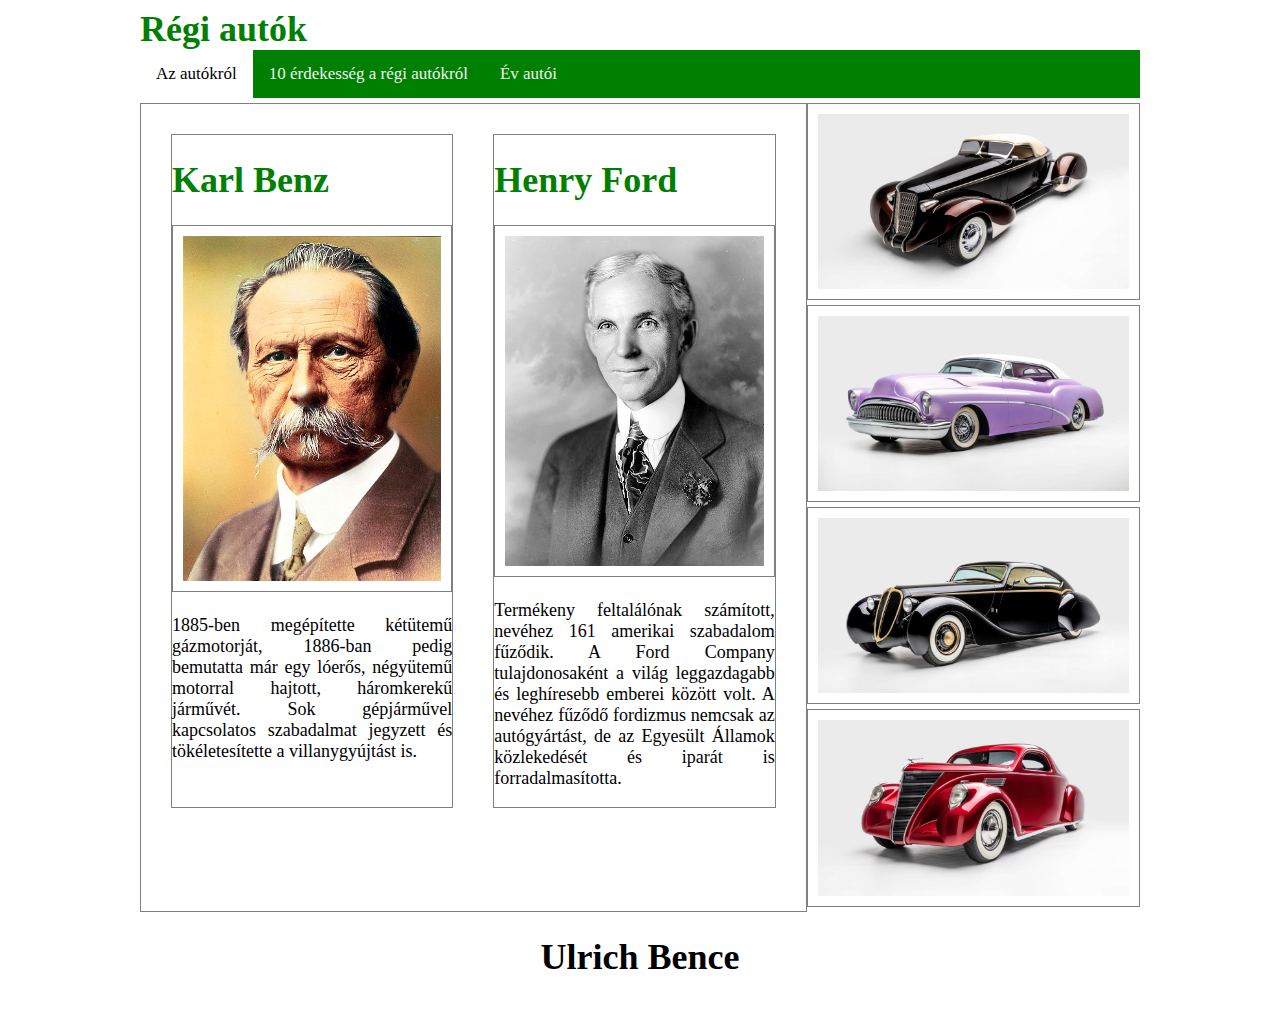
<file: index.html>
<!DOCTYPE html>
<html lang="hu">
<head>
    <meta charset="UTF-8">
    <meta name="viewport" content="width=device-width, initial-scale=1.0">
    <title>Ulrich Bence</title>
    <link rel="stylesheet" href="index.css">
</head>
<body>
    <main>
        <header>
            <div>
                <h1 class="focim">Régi autók</h1>
            </div>
        </header>
        <nav class="topnav">
            <a href="index.html" class="active">Az autókról</a>
            <a href="erdekessegek.html" class="">10 érdekesség a régi autókról</a>
            <a href="tablazat.html" class="">Év autói</a>
        </nav>
        <article>
            <div class="fotarolo">
                <div class="tarolo">
                    <div>
                        <h1>Karl Benz</h1>
                        <img src="kepek/kep1.jpg" alt="kep1">
                        <p>
                            1885-ben megépítette kétütemű gázmotorját, 1886-ban pedig bemutatta már egy lóerős, négyütemű motorral
                            hajtott, háromkerekű járművét. Sok gépjárművel kapcsolatos szabadalmat jegyzett és tökéletesítette a
                            villanygyújtást is.
                        </p>
                    </div>
                </div>
                <div class="tarolo">
                    <div>
                        <h1>Henry Ford</h1>
                        <img src="kepek/kep2.jpg" alt="kep2">
                        <p>
                            Termékeny feltalálónak számított, nevéhez 161 amerikai szabadalom fűződik. A Ford Company
                            tulajdonosaként a világ leggazdagabb és leghíresebb emberei között volt. A nevéhez fűződő fordizmus
                            nemcsak az autógyártást, de az Egyesült Államok közlekedését és iparát is forradalmasította.
                        </p>
                    </div>
                </div>
            </div>
        </article>
        <aside>
            <div>
                <img src="kepek/car1.jpg" alt="car1">
            </div>
            <div>
                <img src="kepek/car2.jpg" alt="car2">
            </div>
            <div>
                <img src="kepek/car3.jpg" alt="car3">
            </div>
            <div>
                <img src="kepek/car4.jpg" alt="car4">
            </div>
        </aside>
        <footer>
            <div>
                <h1>
                    Ulrich Bence
                </h1>
            </div>
        </footer>
    </main> 
</body>
</html>
</file>
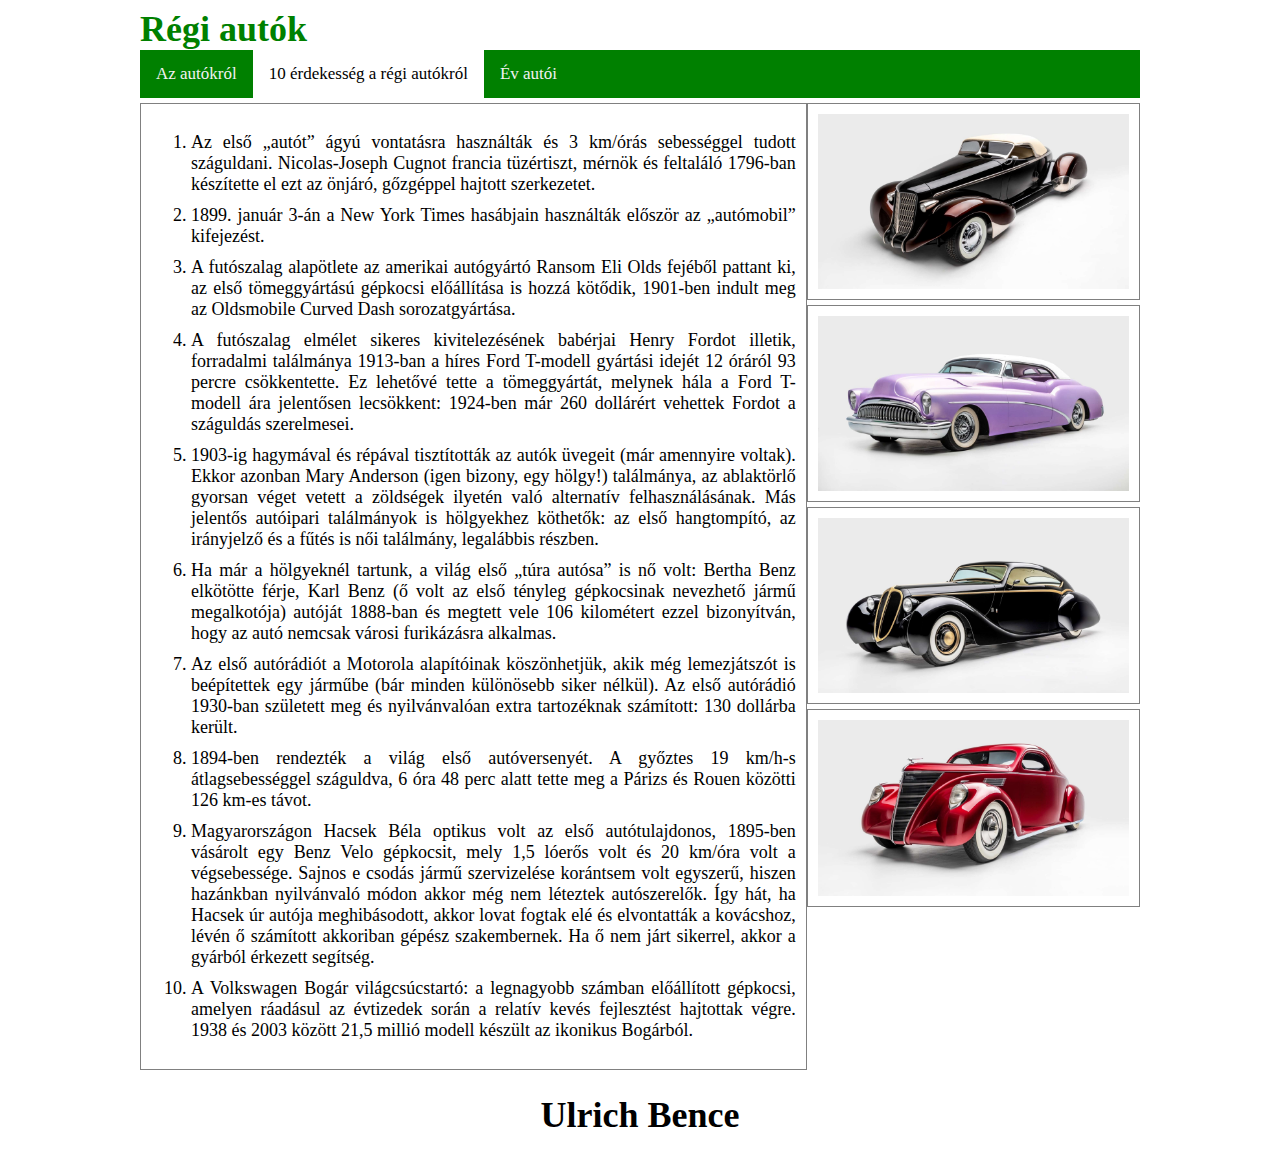
<file: erdekessegek.html>
<!DOCTYPE html>
<html lang="hu">
<head>
    <meta charset="UTF-8">
    <meta name="viewport" content="width=device-width, initial-scale=1.0">
    <title>Ulrich Bence</title>
    <link rel="stylesheet" href="index.css">
</head>
<body>
    <main>
        <header>
            <div>
                <h1 class="focim">Régi autók</h1>
            </div>
        </header>
        <nav class="topnav">
                <a href="index.html" class="">Az autókról</a>
                <a href="erdekessegek.html" class="active">10 érdekesség a régi autókról</a>
                <a href="tablazat.html" class="">Év autói</a>
        </nav>
        <article>
            <ol>
                <li class="lista">
                    Az első „autót” ágyú vontatásra használták és 3 km/órás sebességgel tudott száguldani.
                    Nicolas-Joseph Cugnot francia tüzértiszt, mérnök és feltaláló 1796-ban készítette el ezt az önjáró,
                    gőzgéppel hajtott szerkezetet.
                </li>
                <li class="lista">
                    1899. január 3-án a New York Times hasábjain használták először az „autómobil” kifejezést.
                </li>
                <li class="lista">
                    A futószalag alapötlete az amerikai autógyártó Ransom Eli Olds fejéből pattant ki,
                    az első tömeggyártású gépkocsi előállítása is hozzá kötődik, 1901-ben indult meg az Oldsmobile
                    Curved Dash sorozatgyártása.
                </li>
                <li class="lista">
                    A futószalag elmélet sikeres kivitelezésének babérjai Henry Fordot illetik, forradalmi találmánya
                    1913-ban a híres Ford T-modell gyártási idejét 12 óráról 93 percre csökkentette.
                    Ez lehetővé tette a tömeggyártát, melynek hála a Ford T-modell ára jelentősen lecsökkent:
                    1924-ben már 260 dollárért vehettek Fordot a száguldás szerelmesei.
                </li>
                <li class="lista">
                    1903-ig hagymával és répával tisztították az autók üvegeit (már amennyire voltak).
                    Ekkor azonban Mary Anderson (igen bizony, egy hölgy!) találmánya, az ablaktörlő gyorsan véget
                    vetett a zöldségek ilyetén való alternatív felhasználásának. Más jelentős autóipari találmányok is
                    hölgyekhez köthetők: az első hangtompító, az irányjelző és a fűtés is női találmány, legalábbis
                    részben.
                </li>
                <li class="lista">
                    Ha már a hölgyeknél tartunk, a világ első „túra autósa” is nő volt: Bertha Benz elkötötte férje, Karl Benz
                    (ő volt az első tényleg gépkocsinak nevezhető jármű megalkotója) autóját 1888-ban és megtett vele 106 kilométert ezzel bizonyítván,
                    hogy az autó nemcsak városi furikázásra alkalmas.
                </li>
                <li class="lista">
                    Az első autórádiót a Motorola alapítóinak köszönhetjük, akik még lemezjátszót is beépítettek egy járműbe
                    (bár minden különösebb siker nélkül). Az első autórádió 1930-ban született meg és nyilvánvalóan extra tartozéknak számított:
                    130 dollárba került.
                </li>
                <li class="lista">
                    1894-ben rendezték a világ első autóversenyét. A győztes 19 km/h-s átlagsebességgel száguldva, 6 óra 48 perc alatt tette meg a
                    Párizs és Rouen közötti 126 km-es távot.
                </li>
                <li class="lista">
                    Magyarországon Hacsek Béla optikus volt az első autótulajdonos, 1895-ben vásárolt egy Benz Velo gépkocsit, mely 1,5 lóerős volt és
                    20 km/óra volt a végsebessége. Sajnos e csodás jármű szervizelése korántsem volt egyszerű, hiszen hazánkban nyilvánvaló módon akkor
                    még nem léteztek autószerelők. Így hát, ha Hacsek úr autója meghibásodott, akkor lovat fogtak elé és elvontatták a kovácshoz,
                    lévén ő számított akkoriban gépész szakembernek. Ha ő nem járt sikerrel, akkor a gyárból érkezett segítség.
                </li>
                <li class="lista">
                    A Volkswagen Bogár világcsúcstartó: a legnagyobb számban előállított gépkocsi, amelyen ráadásul az évtizedek során a relatív kevés
                    fejlesztést hajtottak végre. 1938 és 2003 között 21,5 millió modell készült az ikonikus Bogárból.
                </li>
            </ol> 
        </article>
        <aside>
            <div>
                <img src="kepek/car1.jpg" alt="car1">
            </div>
            <div>
                <img src="kepek/car2.jpg" alt="car2">
            </div>
            <div>
                <img src="kepek/car3.jpg" alt="car3">
            </div>
            <div>
                <img src="kepek/car4.jpg" alt="car4">
            </div>
        </aside>
        <footer>
            <div>
                <h1>
                    Ulrich Bence
                </h1>
            </div>
        </footer>
    </main> 
</body>
</html>
</file>
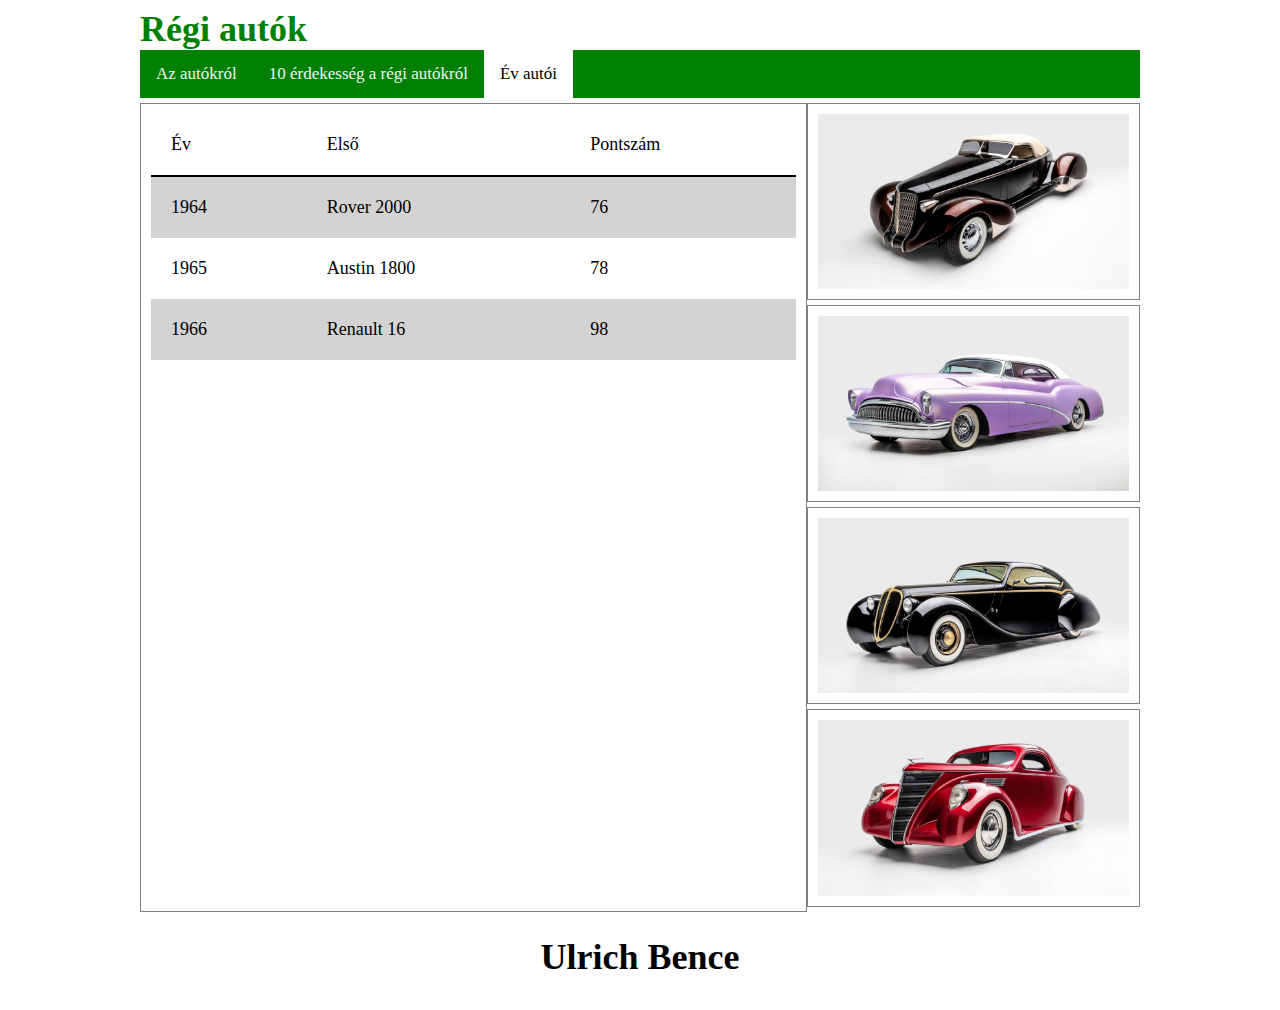
<file: tablazat.html>
<!DOCTYPE html>
<html lang="hu">
<head>
    <meta charset="UTF-8">
    <meta name="viewport" content="width=device-width, initial-scale=1.0">
    <title>Ulrich Bence</title>
    <link rel="stylesheet" href="index.css">
</head>
<body>
    <main>
        <header>
            <div>
                <h1 class="focim">Régi autók</h1>
            </div>
        </header>
        <nav class="topnav">
            <a href="index.html" class="">Az autókról</a>
            <a href="erdekessegek.html" class="">10 érdekesség a régi autókról</a>
            <a href="tablazat.html" class="active">Év autói</a>
        </nav>
        <article>
            <table>
                <tr>
                    <td>Év</td>
                    <td>Első</td>
                    <td>Pontszám</td>
                </tr>
                <tr>
                    <td>1964</td>
                    <td>Rover 2000</td>
                    <td>76</td>
                </tr>
                <tr>
                    <td>1965</td>
                    <td>Austin 1800</td>
                    <td>78</td>
                </tr>
                <tr>
                    <td>1966</td>
                    <td>Renault 16</td>
                    <td>98</td>
                </tr>
            </table>
        </article>
        <aside>
            <div>
                <img src="kepek/car1.jpg" alt="car1">
            </div>
            <div>
                <img src="kepek/car2.jpg" alt="car2">
            </div>
            <div>
                <img src="kepek/car3.jpg" alt="car3">
            </div>
            <div>
                <img src="kepek/car4.jpg" alt="car4">
            </div>
        </aside>
        <footer>
            <div>
                <h1>
                    Ulrich Bence
                </h1>
            </div>
        </footer>
    </main> 
</body>
</html>
</file>
<file: index.css>
* {
    box-sizing: border-box;
}
main {
    display: grid;
    grid-template-areas:    "h h h"
                            "n n n"
                            "ar ar as"
                            "f f f";
    max-width: 1000px;
    text-align: justify;
    font-size: 18px;
    margin: auto;
    grid-template-columns: 1fr 1fr 1fr;
}
header {
    grid-area: h;
}
nav {
    grid-area: n;
}

/*article start*/
article {
    grid-area: ar;
    padding: 10px;
    border: 1px solid grey;
}
article .fotarolo {
    display: grid;
    grid-template-columns: 1fr 1fr;
}
article .tarolo {
    margin: 20px;
    border: 1px solid grey;
}
article .tarolo h1 {
    color: green;
}
article div img {
    width: 100%;
}
/*article end*/

/*table start*/
table {
    border-collapse: collapse;
    width: 100%;
}
table tr td {
    padding: 20px;
}
table tr:first-child td {
    border-bottom: 2px solid black;
}
table tr:nth-child(even) {
    background-color: lightgrey;
}
/*table end*/

aside {
    grid-area: as;
}
footer {
    grid-area: f;
    text-align: center;
}
.focim {
    color: green;
    margin: 0;
}

/*nav start*/
.topnav {
    background-color: green;
    overflow: hidden;
    margin-bottom: 5px;
}
.topnav a {
    float: left;
    color: #f2f2f2;
    text-align: center;
    padding: 14px 16px;
    text-decoration: none;
    font-size: 17px;
  }
.topnav a:hover {
    background-color:white;
    color: black;
}
.topnav a.active {
    background-color: white;
    color: black;
}
/*nav end*/

img {
      width: 100%;
      padding: 10px;
      border: 1px solid grey;
}
.lista {
    margin-bottom: 10px;
}

@media only screen and (max-width: 768px) {
    main {
        grid-template-areas:    "h"
                                "n"
                                "ar"
                                "as"
                                "f"
                                ;
        grid-template-columns: 1fr;
        }
    article .fotarolo {
        grid-template-columns: 1fr;
    }
    .topnav a {
        clear: both;
    }
  }
</file>
